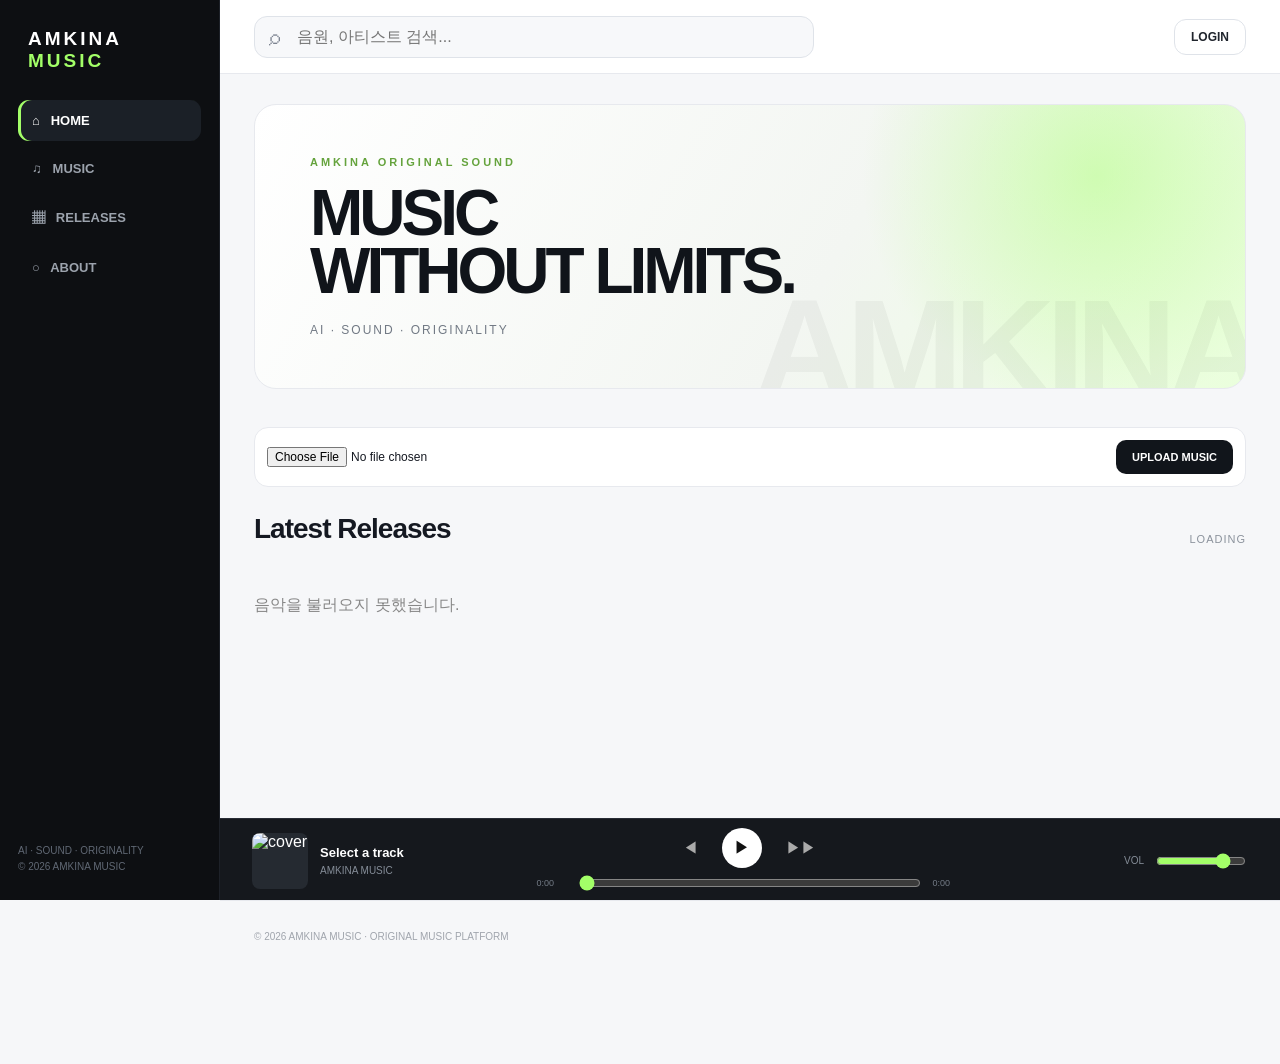
<file: test.html>
<!DOCTYPE html>
<html lang="ko">
<head>
<meta charset="UTF-8">
<meta name="viewport" content="width=device-width, initial-scale=1.0">
<title>AMKINA MUSIC</title>
<style>
:root{
  --bg:#f6f7f9; --panel:#fff; --side:#0d0f12; --text:#151922;
  --muted:#7c8491; --line:#e7e9ee; --accent:#a3ff68; --dark:#11151b;
}
*{box-sizing:border-box}
html{scroll-behavior:smooth}
body{margin:0;background:var(--bg);color:var(--text);font-family:Arial,Helvetica,sans-serif;padding-bottom:92px}
button,input{font:inherit}
.sidebar{
  position:fixed;left:0;top:0;bottom:0;width:220px;background:var(--side);
  color:#fff;padding:28px 18px;z-index:40;border-right:1px solid #1d2128
}
.logo{font-weight:900;letter-spacing:3px;font-size:19px;padding:0 10px 28px}
.logo span{color:var(--accent)}
.side-nav{display:flex;flex-direction:column;gap:7px}
.side-nav a{
  color:#9ca3ad;text-decoration:none;padding:13px 14px;border-radius:11px;
  font-size:13px;font-weight:700;transition:.2s
}
.side-nav a:hover,.side-nav a.active{background:#1b2027;color:#fff}
.side-nav a.active{box-shadow:inset 3px 0 0 var(--accent)}
.side-bottom{position:absolute;left:18px;right:18px;bottom:25px;color:#606874;font-size:10px;line-height:1.6}
.app{margin-left:220px;min-height:100vh}
.topbar{
  height:74px;background:rgba(255,255,255,.94);border-bottom:1px solid var(--line);
  display:flex;align-items:center;gap:18px;padding:0 34px;position:sticky;top:0;z-index:30;
  backdrop-filter:blur(14px)
}
.mobile-logo{display:none}
.search{position:relative;flex:1;max-width:560px}
.search input{
  width:100%;height:42px;border:1px solid #dfe3e9;background:#f7f8fa;border-radius:13px;
  padding:0 16px 0 42px;outline:none;color:#252a32
}
.search:before{content:"⌕";position:absolute;left:15px;top:8px;font-size:22px;color:#7d8490}
.top-actions{margin-left:auto;display:flex;align-items:center;gap:14px}
#login-btn{
  text-decoration:none;color:#20252d;border:1px solid #dfe3e9;background:#fff;
  padding:10px 16px;border-radius:12px;font-size:12px;font-weight:800
}
.hero{
  margin:30px 34px 0;min-height:285px;border:1px solid var(--line);border-radius:22px;
  padding:50px 55px;display:flex;align-items:center;overflow:hidden;position:relative;
  background:
    radial-gradient(circle at 85% 25%,rgba(163,255,104,.42),transparent 27%),
    linear-gradient(120deg,#fff 0%,#f3f6f2 58%,#eaffdc 100%)
}
.hero:after{
  content:"AMKINA";position:absolute;right:-15px;bottom:-42px;font-weight:900;
  font-size:140px;letter-spacing:-9px;color:rgba(18,22,28,.045)
}
.hero-small{font-size:11px;letter-spacing:3px;font-weight:900;color:#65a33d;margin-bottom:17px}
.hero h1{font-size:clamp(42px,5vw,72px);line-height:.9;letter-spacing:-4px;margin:0;color:#10141a}
.hero p{color:#717984;font-size:12px;letter-spacing:2px;margin:22px 0 0}
main{padding:38px 34px 70px}
#upload-area{
  display:flex;gap:10px;align-items:center;background:#fff;border:1px solid var(--line);
  padding:12px;border-radius:14px;margin-bottom:26px
}
#music-file{flex:1;min-width:0;font-size:12px}
#upload-area button{
  border:0;background:var(--dark);color:#fff;padding:11px 16px;border-radius:10px;
  font-size:11px;font-weight:800;cursor:pointer
}
.section-top{display:flex;align-items:end;justify-content:space-between;margin-bottom:20px}
.section-top h2{margin:0;font-size:28px;letter-spacing:-1px}
#track-count{color:#8b929c;font-size:11px;letter-spacing:1px}
.music-grid{display:grid;grid-template-columns:repeat(auto-fill,minmax(190px,1fr));gap:20px}
.track{
  background:#fff;border:1px solid var(--line);padding:10px;border-radius:16px;cursor:pointer;
  transition:.22s;box-shadow:0 4px 16px rgba(20,25,35,.035)
}
.track:hover{transform:translateY(-4px);box-shadow:0 12px 30px rgba(20,25,35,.09)}
.cover-wrap{position:relative}
.cover{width:100%;aspect-ratio:1;object-fit:cover;border-radius:11px;display:block;background:#eceff2}
.play-circle{
  width:48px;height:48px;border-radius:50%;border:0;position:absolute;right:12px;bottom:12px;
  background:var(--accent);color:#0b0e11;font-size:18px;cursor:pointer;opacity:0;
  transform:translateY(5px);transition:.2s;box-shadow:0 8px 20px rgba(0,0,0,.18)
}
.track:hover .play-circle{opacity:1;transform:none}
.info{padding:13px 4px 6px}
.title{font-weight:800;font-size:15px;white-space:nowrap;overflow:hidden;text-overflow:ellipsis}
.artist{color:#7e8691;font-size:12px;margin-top:6px}
.meta{color:#a1a7af;font-size:9px;margin-top:7px;text-transform:uppercase}
.loading{color:#888;padding:30px 0}
footer{margin-left:220px;border-top:1px solid var(--line);padding:30px 34px;color:#a0a5ad;font-size:10px}
.player{
  position:fixed;left:220px;right:0;bottom:0;height:82px;z-index:60;background:rgba(17,20,25,.98);
  border-top:1px solid #282d35;display:grid;grid-template-columns:1fr 1.5fr 1fr;
  align-items:center;padding:9px 32px;color:#fff;backdrop-filter:blur(18px)
}
.now{display:flex;align-items:center;min-width:0}
.now img{width:56px;height:56px;object-fit:cover;border-radius:8px;margin-right:12px;background:#252a31}
.now-text{min-width:0}
#now-title{font-size:13px;font-weight:800;white-space:nowrap;overflow:hidden;text-overflow:ellipsis}
#now-artist{color:#858d98;font-size:10px;margin-top:5px}
.controls{display:flex;flex-direction:column;align-items:center}
.buttons{display:flex;align-items:center;gap:18px}
.control-btn{background:none;border:0;color:#aaa;font-size:15px;cursor:pointer}
.main-play{width:40px;height:40px;border-radius:50%;background:#fff;color:#111;border:0;font-size:16px;cursor:pointer}
.progress-row{width:100%;max-width:520px;display:flex;align-items:center;gap:9px;margin-top:5px}
.time{color:#737b86;font-size:9px;width:31px}
#progress{flex:1;accent-color:var(--accent)}
.volume{display:flex;justify-content:flex-end;align-items:center;gap:10px;color:#858d98;font-size:10px}
#volume{width:90px;accent-color:var(--accent)}
#auth-modal{position:fixed;inset:0;background:rgba(5,7,10,.72);display:none;align-items:center;justify-content:center;z-index:9999;padding:20px}
.auth-box{position:relative;width:100%;max-width:390px;padding:36px 28px 30px;background:#fff;border-radius:20px;box-shadow:0 24px 70px rgba(0,0,0,.25);text-align:center}
.auth-box h2{margin:0 0 8px;color:#111;font-size:24px}
#auth-title{color:#65a33d;margin-bottom:22px;font-size:12px;letter-spacing:2px;font-weight:800}
.auth-box input{width:100%;padding:14px;margin:7px 0;background:#f6f7f9;border:1px solid #e1e4e8;border-radius:11px;color:#111;font-size:15px;outline:none}
.auth-box input:focus{border-color:#8ed45f}
#auth-submit{width:100%;margin-top:12px;padding:14px;border:0;border-radius:11px;background:#11151b;color:#fff;font-weight:800;cursor:pointer}
#auth-close{position:absolute;top:12px;right:15px;background:none;border:0;color:#888;font-size:24px;cursor:pointer}
.auth-switch{margin-top:18px;color:#888;font-size:12px}
#auth-mode{background:none;border:0;color:#65a33d;font-weight:800;cursor:pointer}
@media(max-width:768px){
  body{padding-bottom:82px;overflow-x:hidden}
  .sidebar{display:none}
  .app{margin-left:0}
  .topbar{height:66px;padding:0 16px;gap:10px}
  .mobile-logo{display:block;font-size:13px;font-weight:900;letter-spacing:1px;white-space:nowrap}
  .mobile-logo span{color:#6aaa43}
  .search{max-width:none}
  .search input{height:39px;padding-left:36px;font-size:12px}
  .top-actions{margin-left:0}
  #login-btn{padding:9px 10px;font-size:10px}
  .hero{margin:16px 16px 0;min-height:220px;padding:34px 25px;border-radius:17px}
  .hero h1{font-size:43px;letter-spacing:-3px}
  .hero:after{font-size:80px;bottom:-20px}
  main{padding:28px 16px 55px}
  #upload-area{display:block}
  #music-file{width:100%;margin-bottom:9px}
  #upload-area button{width:100%;min-height:44px}
  .section-top h2{font-size:24px}
  .music-grid{grid-template-columns:repeat(2,minmax(0,1fr));gap:11px}
  .track{padding:7px;border-radius:12px}
  .cover{border-radius:8px}
  .play-circle{opacity:1;width:40px;height:40px;right:8px;bottom:8px}
  .title{font-size:12px}.artist{font-size:10px}.meta{font-size:8px}
  footer{margin-left:0;padding:25px 16px}
  .player{left:0;height:74px;grid-template-columns:1fr auto;padding:7px 13px}
  .now img{width:48px;height:48px}
  .progress-row,.volume,.control-btn{display:none}
  .buttons{gap:6px}.main-play{width:42px;height:42px}
}
</style>
</head>
<body>
<aside class="sidebar">
  <div class="logo">AMKINA <span>MUSIC</span></div>
  <nav class="side-nav">
    <a href="#" class="active">⌂ &nbsp; HOME</a>
    <a href="#music">♫ &nbsp; MUSIC</a>
    <a href="#music">▦ &nbsp; RELEASES</a>
    <a href="#about">○ &nbsp; ABOUT</a>
  </nav>
  <div class="side-bottom">AI · SOUND · ORIGINALITY<br>© 2026 AMKINA MUSIC</div>
</aside>

<div class="app">
<header class="topbar">
  <div class="mobile-logo">AMKINA <span>MUSIC</span></div>
  <div class="search"><input id="music-search" type="search" placeholder="음원, 아티스트 검색..."></div>
  <div class="top-actions"><a href="#" id="login-btn">LOGIN</a></div>
</header>

<section class="hero">
  <div>
    <div class="hero-small">AMKINA ORIGINAL SOUND</div>
    <h1>MUSIC<br>WITHOUT LIMITS.</h1>
    <p>AI · SOUND · ORIGINALITY</p>
  </div>
</section>

<main id="music">
  <div id="upload-area">
    <input type="file" id="music-file" accept=".mp3,.wav,.flac,.m4a,.aac,.ogg">
    <button type="button" onclick="uploadSelectedMusic()">UPLOAD MUSIC</button>
  </div>
  <div class="section-top">
    <h2>Latest Releases</h2>
    <div id="track-count">LOADING</div>
  </div>
  <div id="music-list" class="music-grid"><div class="loading">음악을 불러오는 중...</div></div>
</main>
</div>

<footer id="about">© 2026 AMKINA MUSIC · ORIGINAL MUSIC PLATFORM</footer>

<div id="auth-modal" style="display:none;">
  <div class="auth-box">
    <button id="auth-close">×</button>
    <h2>AMKINA MUSIC</h2>
    <p id="auth-title">LOGIN</p>
    <input type="email" id="auth-email" placeholder="Email">
    <input type="password" id="auth-password" placeholder="Password">
    <button id="auth-submit">LOGIN</button>
    <p class="auth-switch"><span id="auth-message">계정이 없으신가요?</span> <button id="auth-mode">SIGN UP</button></p>
  </div>
</div>

<div class="player">
  <div class="now">
    <img id="now-cover" alt="cover">
    <div class="now-text"><div id="now-title">Select a track</div><div id="now-artist">AMKINA MUSIC</div></div>
  </div>
  <div class="controls">
    <div class="buttons">
      <button class="control-btn" onclick="previousTrack()">◀</button>
      <button id="main-play" class="main-play" onclick="togglePlay()">▶</button>
      <button class="control-btn" onclick="nextTrack()">▶▶</button>
    </div>
    <div class="progress-row">
      <span id="current-time" class="time">0:00</span>
      <input id="progress" type="range" min="0" max="100" value="0">
      <span id="duration-time" class="time">0:00</span>
    </div>
  </div>
  <div class="volume">VOL <input id="volume" type="range" min="0" max="1" step="0.01" value="0.8"></div>
</div>
<audio id="audio"></audio>

<script>


const SUPABASE_URL =
"https://bbtzasddvodrprpnbeos.supabase.co";

const SUPABASE_ANON_KEY =
"sb_publishable_0xwgASnyXne6PdTKMbh6MQ_oleIl594";

const API =
SUPABASE_URL +
"/rest/v1/tracks?select=*&order=id.desc";


let tracks=[];
let currentIndex=-1;

const audio =
document.getElementById("audio");

const playButton =
document.getElementById("main-play");

const progress =
document.getElementById("progress");

const volume =
document.getElementById("volume");


function safe(value){
  return value ?? "";
}


async function loadMusic(){

  const container =
    document.getElementById("music-list");

  try{

    const response =
      await fetch(API,{
        headers:{
          apikey:SUPABASE_ANON_KEY,
          Authorization:
            "Bearer " + SUPABASE_ANON_KEY
        }
      });

    if(!response.ok){
      throw new Error(
        "HTTP " + response.status
      );
    }

    tracks =
      await response.json();

    document.getElementById(
      "track-count"
    ).textContent =
      tracks.length + " RELEASES";

    container.innerHTML="";

    if(!tracks.length){

      container.innerHTML =
        '<div class="loading">등록된 음악이 없습니다.</div>';

      return;
    }


    tracks.forEach((track,index)=>{

      const card =
        document.createElement("article");

      card.className="track";

      card.innerHTML=`

        <div class="cover-wrap">

          <img
            class="cover"
            src="${safe(track.cover_url)}"
            alt="${safe(track.title)}">

          <button
            class="play-circle"
            aria-label="Play">
            ▶
          </button>

        </div>

        <div class="info">

          <div class="title">
            ${safe(track.title) || "Untitled"}
          </div>

          <div class="artist">
            ${safe(track.artist) || "AMKINA"}
          </div>

          <div class="meta">
            ${safe(track.genre) || "ORIGINAL"}
            ${track.release_date
              ? " · " + track.release_date
              : ""}
          </div>

        </div>
      `;

      card.addEventListener(
        "click",
        ()=>playTrack(index)
      );

      container.appendChild(card);

    });

  }

  catch(error){

    console.error(error);

    container.innerHTML =
      '<div class="loading">음악을 불러오지 못했습니다.</div>';

  }

}


function playTrack(index){

  if(!tracks[index]) return;

  currentIndex=index;

  const track=tracks[index];

  audio.src=track.audio_url;

  document.getElementById(
    "now-cover"
  ).src=track.cover_url || "";

  document.getElementById(
    "now-title"
  ).textContent=
    track.title || "Untitled";

  document.getElementById(
    "now-artist"
  ).textContent=
    track.artist || "AMKINA";

  audio.play();
fetch(SUPABASE_URL + "/rest/v1/rpc/increment_play_count", {
  method: "POST",
  headers: {
    "apikey": SUPABASE_ANON_KEY,
    "Authorization": "Bearer " + SUPABASE_ANON_KEY,
    "Content-Type": "application/json"
  },
  body: JSON.stringify({
    track_id: track.id
  })
}).then(() => {
  track.play_count = (track.play_count || 0) + 1;
});
}


function togglePlay(){

  if(currentIndex===-1){

    if(tracks.length){
      playTrack(0);
    }

    return;
  }

  if(audio.paused){
    audio.play();
  }else{
    audio.pause();
  }

}


function previousTrack(){

  if(!tracks.length) return;

  let next =
    currentIndex <= 0
      ? tracks.length-1
      : currentIndex-1;

  playTrack(next);

}


function nextTrack(){

  if(!tracks.length) return;

  let next =
    currentIndex >= tracks.length-1
      ? 0
      : currentIndex+1;

  playTrack(next);

}


function formatTime(seconds){

  if(!Number.isFinite(seconds)){
    return "0:00";
  }

  const m =
    Math.floor(seconds/60);

  const s =
    Math.floor(seconds%60)
      .toString()
      .padStart(2,"0");

  return m+":"+s;

}


audio.addEventListener(
  "play",
  ()=>{
    playButton.textContent="❚❚";
  }
);


audio.addEventListener(
  "pause",
  ()=>{
    playButton.textContent="▶";
  }
);


audio.addEventListener(
  "ended",
  nextTrack
);


audio.addEventListener(
  "timeupdate",
  ()=>{

    if(!audio.duration) return;

    progress.value =
      (audio.currentTime /
       audio.duration)*100;

    document.getElementById(
      "current-time"
    ).textContent =
      formatTime(audio.currentTime);

    document.getElementById(
      "duration-time"
    ).textContent =
      formatTime(audio.duration);

  }
);


progress.addEventListener(
  "input",
  ()=>{

    if(!audio.duration) return;

    audio.currentTime =
      (progress.value/100) *
      audio.duration;

  }
);


volume.addEventListener(
  "input",
  ()=>{
    audio.volume=volume.value;
  }
);


audio.volume=.8;

loadMusic();
// ===== LOGIN / SIGN UP =====

const loginBtn = document.getElementById("login-btn");
const authModal = document.getElementById("auth-modal");
const authClose = document.getElementById("auth-close");
const authMode = document.getElementById("auth-mode");
const authSubmit = document.getElementById("auth-submit");
const authEmail = document.getElementById("auth-email");
const authPassword = document.getElementById("auth-password");
const authTitle = document.getElementById("auth-title");
const authMessage = document.getElementById("auth-message");

let signupMode = false;

loginBtn.addEventListener("click", (e) => {
  e.preventDefault();
  authModal.style.display = "flex";
});

authClose.addEventListener("click", () => {
  authModal.style.display = "none";
});

authMode.addEventListener("click", () => {
  signupMode = !signupMode;

  authTitle.textContent = signupMode ? "SIGN UP" : "LOGIN";
  authSubmit.textContent = signupMode ? "SIGN UP" : "LOGIN";
  authMessage.textContent =
    signupMode ? "이미 계정이 있으신가요?" : "계정이 없으신가요?";
  authMode.textContent = signupMode ? "LOGIN" : "SIGN UP";
});

authSubmit.addEventListener("click", async () => {

  const email = authEmail.value.trim();
  const password = authPassword.value;

  if (!email || !password) {
    alert("이메일과 비밀번호를 입력해주세요.");
    return;
  }

  const endpoint = signupMode ? "signup" : "token?grant_type=password";

  try {

    const response = await fetch(
      SUPABASE_URL + "/auth/v1/" + endpoint,
      {
        method: "POST",
        headers: {
          "apikey": SUPABASE_ANON_KEY,
          "Content-Type": "application/json"
        },
        body: JSON.stringify({
          email: email,
          password: password
        })
      }
    );

    const data = await response.json();

    if (!response.ok) {
      alert(data.msg || data.error_description || data.message || "오류가 발생했습니다.");
      return;
    }

    if (signupMode) {
      alert("회원가입 완료! 이메일 인증 메일을 확인해주세요.");
      signupMode = false;
      authTitle.textContent = "LOGIN";
      authSubmit.textContent = "LOGIN";
      authMessage.textContent = "계정이 없으신가요?";
      authMode.textContent = "SIGN UP";
    } else {
      localStorage.setItem("amkina_session", JSON.stringify(data));
      alert("로그인되었습니다.");
      authModal.style.display = "none";
      loginBtn.textContent = "LOGOUT";
    }

  } catch (error) {
    alert("연결 오류가 발생했습니다.");
    console.error(error);
  }
});
  async function uploadMusic(file) {
  const session = JSON.parse(localStorage.getItem("amkina_session"));

  if (!session?.access_token || !session?.user?.id) {
    alert("먼저 로그인해주세요.");
    return;
  }

  const filePath = `${session.user.id}/${Date.now()}-${file.name}`;

  const response = await fetch(
    `${SUPABASE_URL}/storage/v1/object/music/${filePath}`,
    {
      method: "POST",
      headers: {
        "apikey": SUPABASE_ANON_KEY,
        "Authorization": `Bearer ${session.access_token}`,
        "Content-Type": file.type
      },
      body: file
    }
  );

  if (!response.ok) {
    const error = await response.text();
    console.error(error);
    alert("음악 업로드 실패");
    return;
  }

  alert("음악 업로드 완료!");
  }
  async function uploadSelectedMusic() {
  const input = document.getElementById("music-file");
  const file = input.files[0];

  if (!file) {
    alert("음악 파일을 선택해주세요.");
    return;
  }

  await uploadMusic(file);
  }


// Simple client-side search for currently rendered tracks.
document.getElementById("music-search").addEventListener("input", function(){
  const q=this.value.trim().toLowerCase();
  document.querySelectorAll("#music-list .track").forEach(card=>{
    card.style.display=card.textContent.toLowerCase().includes(q) ? "" : "none";
  });
});
</script>
</body>
</html>
</file>
